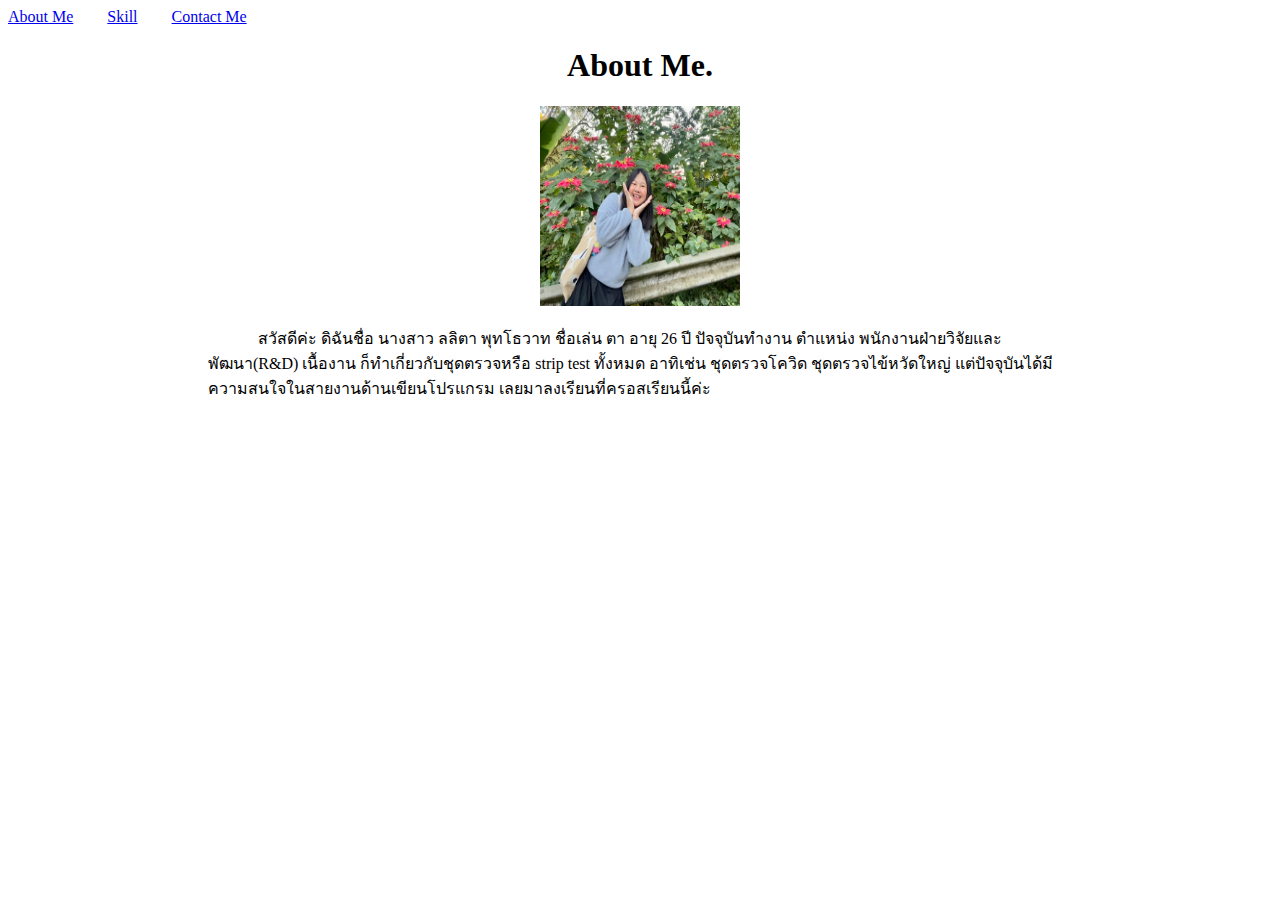
<file: day1_html/index.html>
<!DOCTYPE html>
<html>
  <head>
    <meta charset="utf-8" />
    <title>About me</title>
    <link rel="stylesheet" href="style.css" />
  </head>

  <body>
    <div class="nav-menu">
      <nav>
        <a href="./index.html">About Me</a>  
        <a href="./skill.html">Skill</a> 
        <a href="./contact.html">Contact Me</a> 
        <!-- <a href="/python/">Portfolio</a> -->
      </nav>
    </div>

    <div class="title-about-me">
      <h1>About Me.</h1>
    </div>

    <div class="image">
      <img src="../image/1.JPG" width="200px;" height="200px;" />
    </div>
    <div class="p-about-me">
      <p>
        สวัสดีค่ะ ดิฉันชื่อ นางสาว ลลิตา พุทโธวาท ชื่อเล่น ตา อายุ 26 ปี
        ปัจจุบันทำงาน ตำแหน่ง พนักงานฝ่ายวิจัยและพัฒนา(R&D) เนื้องาน
        ก็ทำเกี่ยวกับชุดตรวจหรือ strip test ทั้งหมด อาทิเช่น ชุดตรวจโควิด
        ชุดตรวจไข้หวัดใหญ่ แต่ปัจจุบันได้มีความสนใจในสายงานด้านเขียนโปรแกรม
        เลยมาลงเรียนที่ครอสเรียนนี้ค่ะ
      </p>
    </div>
  </body>
</html>
</file>
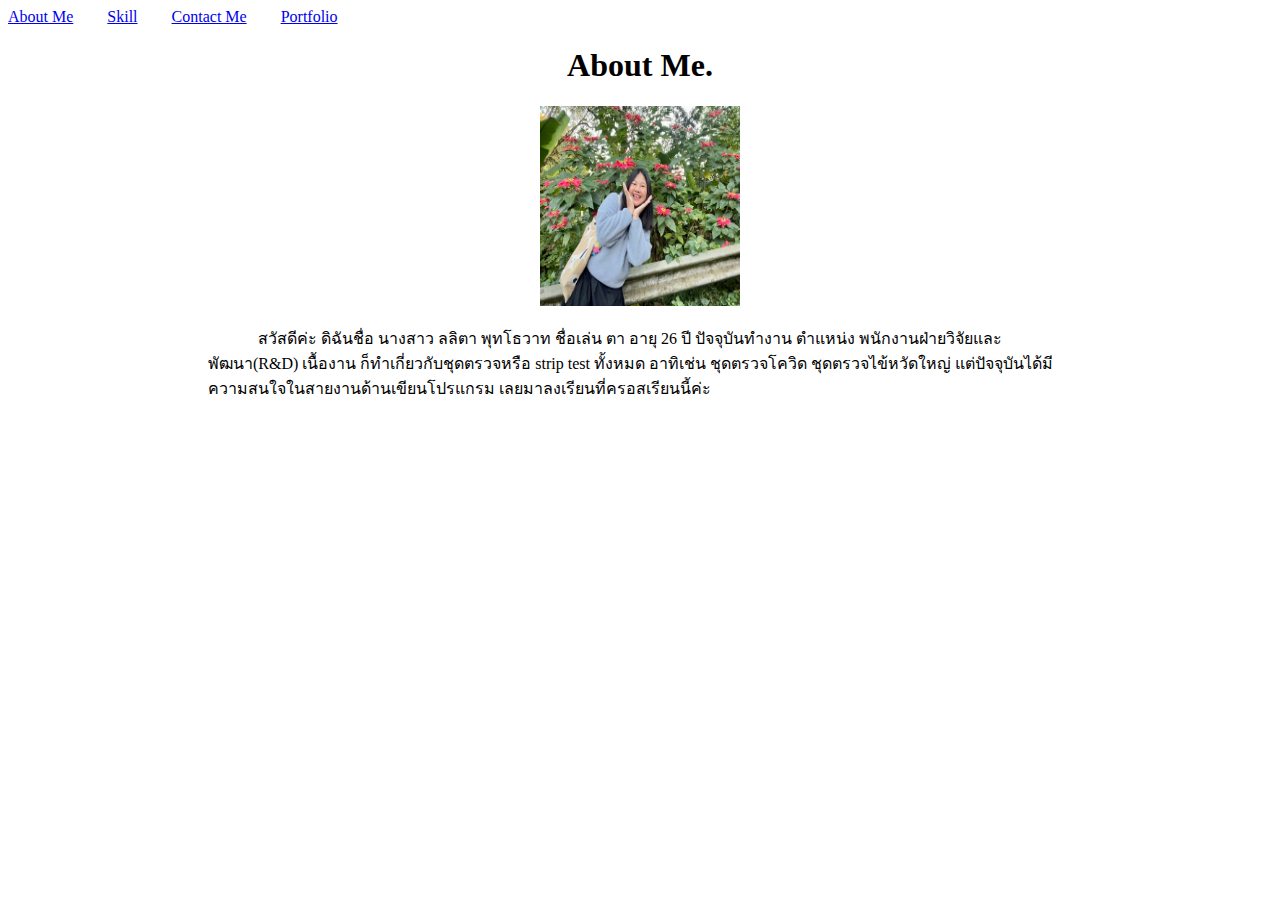
<file: HTML/index.html>
<!DOCTYPE html>
<html>
  <head>
    <meta charset="utf-8" />
    <title>About me</title>
    <link rel="stylesheet" href="style.css" />
  </head>

  <body>
    <div class="nav-menu">
      <nav>
        <a href="./index.html">About Me</a>  
        <a href="./skill.html">Skill</a> 
        <a href="./contact.html">Contact Me</a> 
        <a href="./portfolio.html">Portfolio</a>
      </nav>
    </div>

    <div class="title-about-me">
      <h1>About Me.</h1>
    </div>

    <div class="image">
      <img src="../image/1.JPG" width="200px;" height="200px;" />
    </div>
    <div class="p-about-me">
      <p>
        สวัสดีค่ะ ดิฉันชื่อ นางสาว ลลิตา พุทโธวาท ชื่อเล่น ตา อายุ 26 ปี
        ปัจจุบันทำงาน ตำแหน่ง พนักงานฝ่ายวิจัยและพัฒนา(R&D) เนื้องาน
        ก็ทำเกี่ยวกับชุดตรวจหรือ strip test ทั้งหมด อาทิเช่น ชุดตรวจโควิด
        ชุดตรวจไข้หวัดใหญ่ แต่ปัจจุบันได้มีความสนใจในสายงานด้านเขียนโปรแกรม
        เลยมาลงเรียนที่ครอสเรียนนี้ค่ะ
      </p>
    </div>
  </body>
</html>
</file>
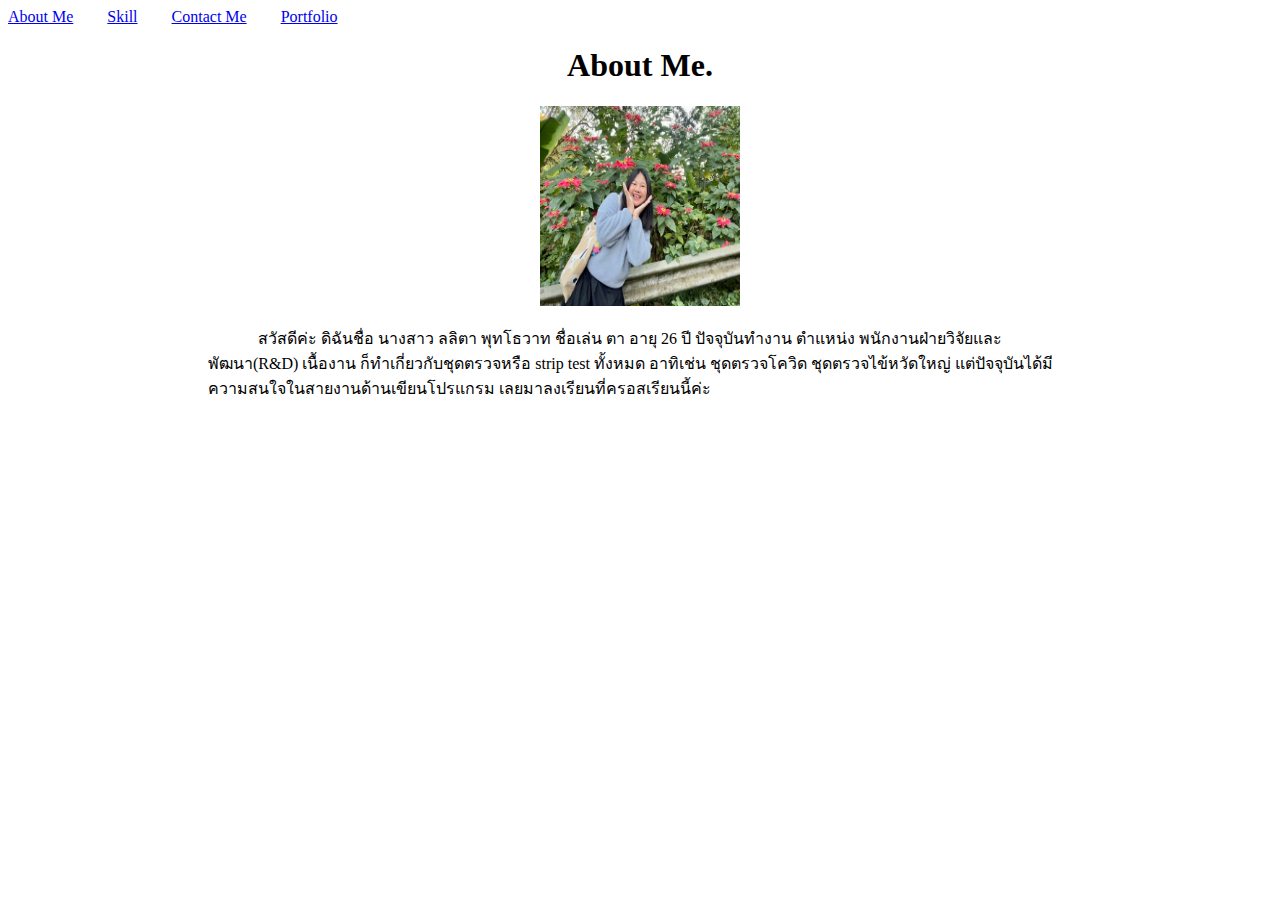
<file: day1_html/aboutme.html>
<!DOCTYPE html>
<html>
  <head>
    <meta charset="utf-8" />
    <title>About me</title>
    <link rel="stylesheet" href="style.css" />
  </head>

  <body>
    <div class="nav-menu">
      <nav>
        <a href="./aboutme.html">About Me</a>  
        <a href="./skill.html">Skill</a> 
        <a href="./contact.html">Contact Me</a> 
        <a href="./portfolio.html">Portfolio</a>
      </nav>
    </div>

    <div class="title-about-me">
      <h1>About Me.</h1>
    </div>

    <div class="image">
      <img src="../image/1.JPG" width="200px;" height="200px;" />
    </div>
    <div class="p-about-me">
      <p>
        สวัสดีค่ะ ดิฉันชื่อ นางสาว ลลิตา พุทโธวาท ชื่อเล่น ตา อายุ 26 ปี
        ปัจจุบันทำงาน ตำแหน่ง พนักงานฝ่ายวิจัยและพัฒนา(R&D) เนื้องาน
        ก็ทำเกี่ยวกับชุดตรวจหรือ strip test ทั้งหมด อาทิเช่น ชุดตรวจโควิด
        ชุดตรวจไข้หวัดใหญ่ แต่ปัจจุบันได้มีความสนใจในสายงานด้านเขียนโปรแกรม
        เลยมาลงเรียนที่ครอสเรียนนี้ค่ะ
      </p>
    </div>
  </body>
</html>
</file>
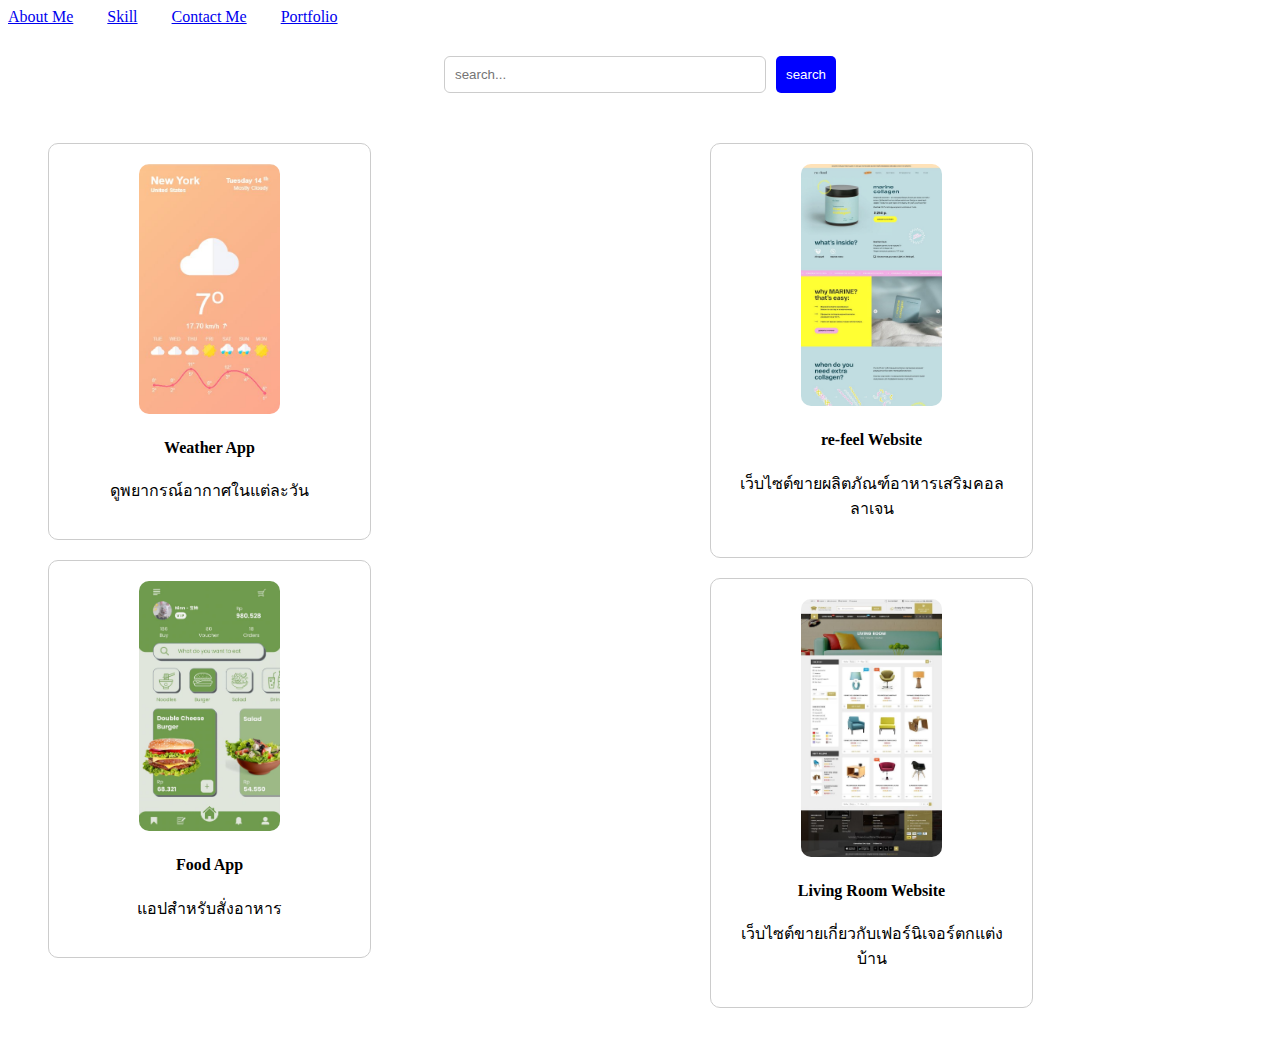
<file: day1_html/portfolio.html>
<!DOCTYPE html>
<html lang="en">
  <head>
    <meta charset="UTF-8" />
    <meta name="viewport" content="width=device-width, initial-scale=1.0" />
    <title>Search bar</title>
    <link rel="stylesheet" href="style.css" />
  </head>
  <body>
    <div class="nav-menu">
      <nav>
        <a href="./aboutme.html">About Me</a>
        <a href="./skill.html">Skill</a>
        <a href="./contact.html">Contact Me</a>
        <a href="./portfolio.html">Portfolio</a>
      </nav>
    </div>

    <div class="search-container">
        <input type="text" placeholder="search..." class="search-box">
        <button type="submit" class="search-button">search</button>
      </div>

      <div class="portfolio-container">
        <div class="left-portfolio">
          <div class="portfolio-item">
            <img src="../image/9.jpeg" width="100px;" height="100px;" />
            <h4>Weather App</h4>
            <p>ดูพยากรณ์อากาศในแต่ละวัน</p>
          </div>
          <div class="portfolio-item">
            <img src="../image/5.jpeg" width="100px;" height="100px;" />
            <h4>Food App</h4>
            <p>แอปสำหรับสั่งอาหาร</p>
          </div>
        </div>
        <div class="right-portfolio">
          <div class="portfolio-item">
            <img src="../image/12.jpeg" width="100px;" height="100px;" />
            <h4>re-feel Website</h4>
            <p>เว็บไซต์ขายผลิตภัณฑ์อาหารเสริมคอลลาเจน</p>
          </div>
          <div class="portfolio-item">
            <img src="../image/19.jpeg" width="100px;" height="100px;" />
            <h4>Living Room Website</h4>
            <p>เว็บไซต์ขายเกี่ยวกับเฟอร์นิเจอร์ตกแต่งบ้าน</p>
          </div>
        </div>
      </div>
      
      <!-- <div class="portfolio-container">
      <div class="left-portfolio">
        <div class="portfolio-item">
          <img src="https://picsum.photos/100/100" alt="รูปภาพที่ 1">
        </div>
        </div>
     
      <div class="portfolio-container"> 
      <div class="left-portfolio"> 
        <div class="portfolio-item">
            <img src="https://picsum.photos/100/100" alt="รูปภาพที่ 1">
          </div>
          </div>  -->

      <!-- <div class="right-portfolio">
        <div class="portfolio-item">
          <img src="https://picsum.photos/100/100" alt="รูปภาพที่ 3">
        </div>
        <div class="right-portfolio">
            <div class="portfolio-item">
              <img src="https://picsum.photos/100/100" alt="รูปภาพที่ 4">
            </div> -->



    <!-- <div class="container">
      <div class="card">
        <img src="https://picsum.photos/100/100" alt="" />
        <div class="text">
          <h1>Image 1</h1>
          <p>Hello</p>
        </div>
      </div>
    </div>
    <div class="container">
      <div class="card">
        <img src="https://picsum.photos/100/100" alt="" />
        <div class="text">
          <h1>Image 2</h1>
          <p>Hello</p>
        </div>
      </div>
    </div>
    <div class="container">
      <div class="card">
        <img src="https://picsum.photos/100/100" alt="" />
        <div class="text">
          <h1>Image 3</h1>
          <p>Hello</p>
        </div>
      </div> -->
    <!-- </div>
    <div class="container">
      <div class="card">
        <img src="https://picsum.photos/100/100" alt="" />
        <div class="text">
          <h1>Image 4</h1>
          <p>Hello</p>
        </div> -->
      <!-- </div>
    </div> -->
  </body>
</html>
</file>
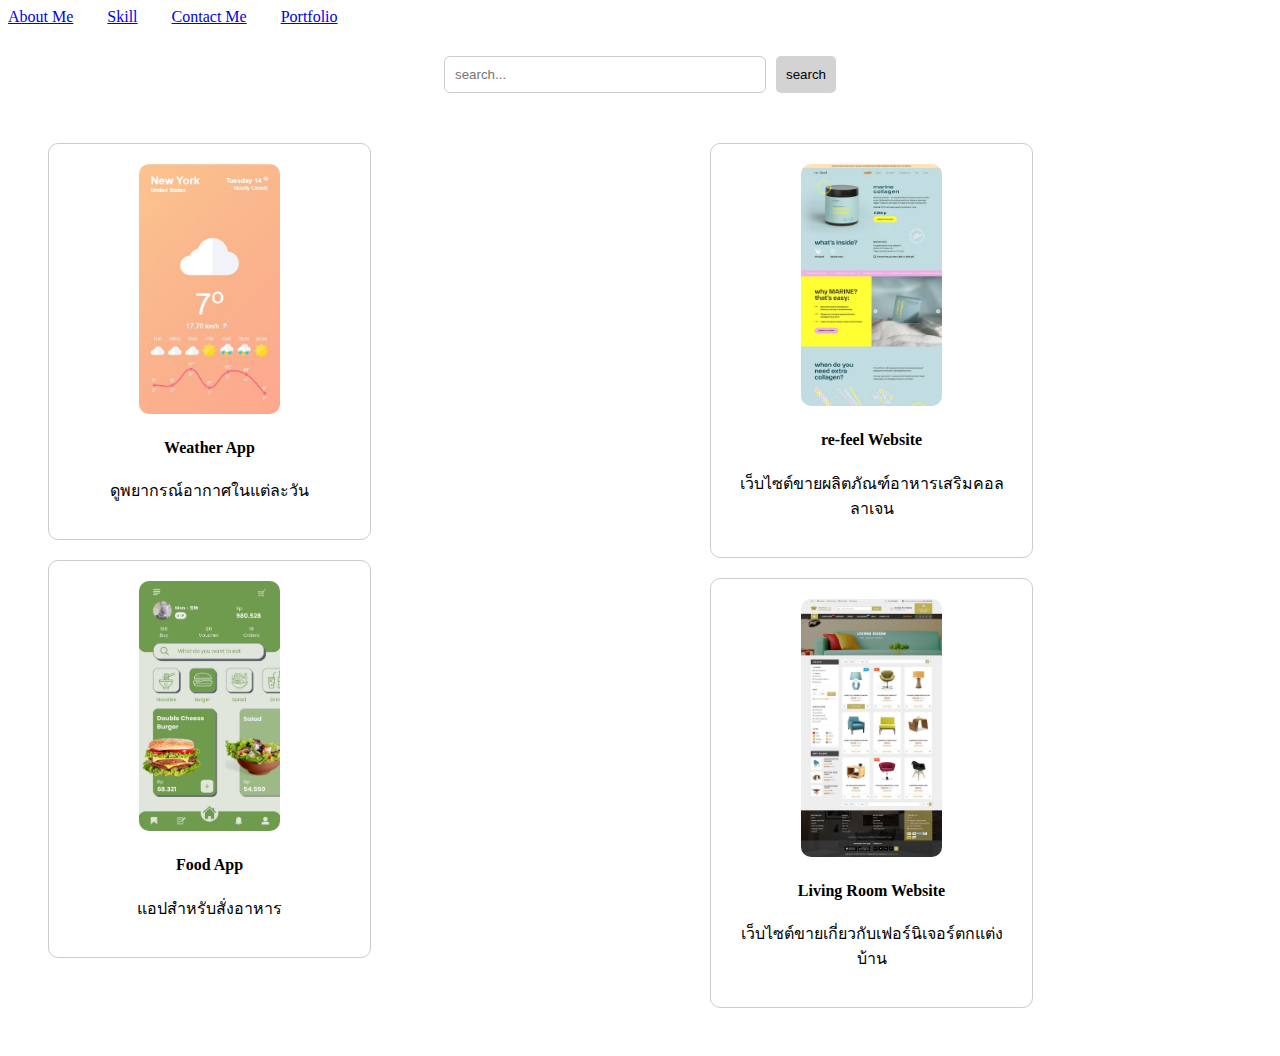
<file: HTML/portfolio.html>
<!DOCTYPE html>
<html lang="en">
  <head>
    <meta charset="UTF-8" />
    <meta name="viewport" content="width=device-width, initial-scale=1.0" />
    <title>Search bar</title>
    <link rel="stylesheet" href="style.css" />
  </head>
  <body>
    <div class="nav-menu">
      <nav>
        <a href="./index.html">About Me</a>
        <a href="./skill.html">Skill</a>
        <a href="./contact.html">Contact Me</a>
        <a href="./portfolio.html">Portfolio</a>
      </nav>
    </div>

    <div class="search-container">
        <input type="text" placeholder="search..." class="search-box">
        <button type="submit" class="search-button">search</button>
      </div>

      <div class="portfolio-container">
        <div class="left-portfolio">
          <div class="portfolio-item">
            <img src="../image/9.jpeg" width="100px;" height="100px;" />
            <h4>Weather App</h4>
            <p>ดูพยากรณ์อากาศในแต่ละวัน</p>
          </div>
          <div class="portfolio-item">
            <img src="../image/5.jpeg" width="100px;" height="100px;" />
            <h4>Food App</h4>
            <p>แอปสำหรับสั่งอาหาร</p>
          </div>
        </div>
        <div class="right-portfolio">
          <div class="portfolio-item">
            <img src="../image/12.jpeg" width="100px;" height="100px;" />
            <h4>re-feel Website</h4>
            <p>เว็บไซต์ขายผลิตภัณฑ์อาหารเสริมคอลลาเจน</p>
          </div>
          <div class="portfolio-item">
            <img src="../image/19.jpeg" width="100px;" height="100px;" />
            <h4>Living Room Website</h4>
            <p>เว็บไซต์ขายเกี่ยวกับเฟอร์นิเจอร์ตกแต่งบ้าน</p>
          </div>
        </div>
      </div>
      
      <!-- <div class="portfolio-container">
      <div class="left-portfolio">
        <div class="portfolio-item">
          <img src="https://picsum.photos/100/100" alt="รูปภาพที่ 1">
        </div>
        </div>
     
      <div class="portfolio-container"> 
      <div class="left-portfolio"> 
        <div class="portfolio-item">
            <img src="https://picsum.photos/100/100" alt="รูปภาพที่ 1">
          </div>
          </div>  -->

      <!-- <div class="right-portfolio">
        <div class="portfolio-item">
          <img src="https://picsum.photos/100/100" alt="รูปภาพที่ 3">
        </div>
        <div class="right-portfolio">
            <div class="portfolio-item">
              <img src="https://picsum.photos/100/100" alt="รูปภาพที่ 4">
            </div> -->



    <!-- <div class="container">
      <div class="card">
        <img src="https://picsum.photos/100/100" alt="" />
        <div class="text">
          <h1>Image 1</h1>
          <p>Hello</p>
        </div>
      </div>
    </div>
    <div class="container">
      <div class="card">
        <img src="https://picsum.photos/100/100" alt="" />
        <div class="text">
          <h1>Image 2</h1>
          <p>Hello</p>
        </div>
      </div>
    </div>
    <div class="container">
      <div class="card">
        <img src="https://picsum.photos/100/100" alt="" />
        <div class="text">
          <h1>Image 3</h1>
          <p>Hello</p>
        </div>
      </div> -->
    <!-- </div>
    <div class="container">
      <div class="card">
        <img src="https://picsum.photos/100/100" alt="" />
        <div class="text">
          <h1>Image 4</h1>
          <p>Hello</p>
        </div> -->
      <!-- </div>
    </div> -->
  </body>
</html>
</file>
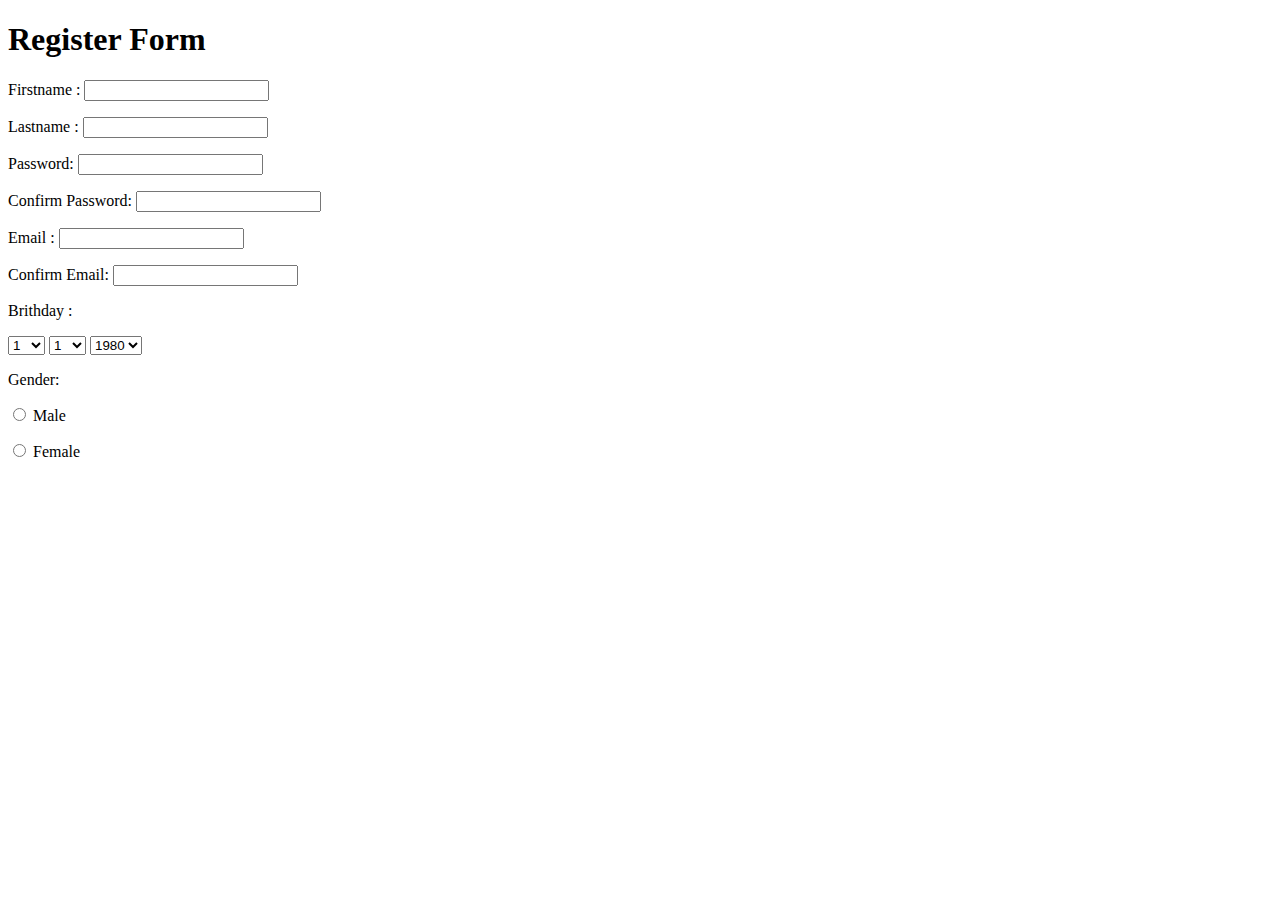
<file: HTML/register_form.html>
<!DOCTYPE html>
<html lang="en">
<head>
   <meta charset="UTF-8">
   <meta name="viewport" content="width=device-width, initial-scale=1.0">
   <title>Document</title>
</head>
<body>
   <div class="title-Register Form ">
      <h1>Register Form </h1>
    </div>
    <form action=”api/url”>
      <div class="firstname">
      <p>Firstname : <input name=”Firstname” type=”text” /></p>
   </div>
   <div class="lastname">
      <p>Lastname : <input name=”Lastname” type=”text” /></p>
   </div>
   <div class="password">
      <p>Password: <input name=”password” type=”number” /></p>
   </div>
   <div class="confirm password">
      <p>Confirm Password: <input name=”Confirm Password” type=”number” /></p>
   </div>
   <div class="email">
      <p>Email : <input name=”Email” type=”text” /></p>
   </div>
   <div class="confirm email">
      <p>Confirm Email: <input name=”Confirm Email” type=”number” /></p>
   </div>
   <div class="brithday">
      <p>Brithday :</p>
         <select>
         <option value="1">1</option>
         <option value="2">2</option>
         <option value="3">3</option>
         <option value="4">4</option>
         <option value="5">5</option>
         <option value="6">6</option>
         <option value="7">7</option>
         <option value="8">8</option>
         <option value="9">9</option>
         <option value="10">10</option>
         <option value="11">11</option>
         <option value="12">12</option>
         <option value="13">13</option>
         <option value="14">14</option>
         <option value="15">15</option>
         <option value="16">16</option>
         <option value="17">17</option>
         <option value="18">18</option>
         <option value="19">19</option>
         <option value="20">20</option>
         <option value="21">21</option>
         <option value="22">22</option>
         <option value="23">23</option>
         <option value="24">24</option>
         <option value="25">25</option>
         <option value="26">26</option>
         <option value="27">27</option>
         <option value="28">28</option>
         <option value="29">29</option>
         <option value="30">30</option>
         <option value="31">31</option>
        </select>
        <select>
         <option value="1">1</option>
         <option value="2">2</option>
         <option value="3">3</option>
         <option value="4">4</option>
         <option value="5">5</option>
         <option value="6">6</option>
         <option value="7">7</option>
         <option value="8">8</option>
         <option value="9">9</option>
         <option value="10">10</option>
         <option value="11">11</option>
         <option value="12">12</option>
        </select>
        <select>
         <option value="1980">1980</option>
         <option value="1981">1981</option>
         <option value="1982">1982</option>
         <option value="1983">1983</option>
         <option value="1984">1984</option>
         <option value="1985">1985</option>
         <option value="1986">1986</option>
         <option value="1987">1987</option>
         <option value="1988">1988</option>
         <option value="1989">1989</option>
         <option value="1990">1990</option>
         <option value="1991">1991</option>
         <option value="1992">1992</option>
         <option value="1993">1993</option>
         <option value="1994">1994</option>
         <option value="1995">1995</option>
         <option value="1996">1996</option>
         <option value="1997">1997</option>
         <option value="1998">1998</option>
         <option value="1999">1999</option>
         <option value="2000">2000</option>
         <option value="2001">2001</option>
         <option value="2002">2002</option>
         <option value="2003">2003</option>
         <option value="2004">2004</option>
         <option value="2005">2005</option>
       </select>
      </div>
        <div class="gender">
         <p>Gender:</p>
         <p><input type="radio"> Male</p>
         <p><input type="radio"> Female</p>
        </div>
        
      </form>
</body>
</html>
</file>
<file: day1_html/style.css>
body {
    font-family: "Avenir Next";
}

.title-about-me{
    text-align: center; 
}
.image{
    text-align: center; 
}
.p-about-me{
    margin-left: 200px;
    margin-right: 180px;
}
.p-about-me p{
    text-indent:50px;
}

.nav-menu nav a{
    margin-right: 30px;
}
.title-skill{
    text-align: center; 
}
.title-contact{
    text-align: center; 
}
.title-portfolio{
    text-align: center;
}

.search-container {
    display: flex;
    justify-content: center;
    margin-top: 30px;
  }
  .search-box {
    padding: 10px;
    border: 1px solid #ccc;
    border-radius: 6px;
    width: 300px;
    margin-right: 10px;
  }
  .search-button {
    padding: 10px;
    background-color: blue;
    color: white;
    border: none;
    border-radius: 5px;
    cursor: pointer;
  }
  .portfolio-container {
    display: grid;
    grid-template-columns: repeat(2, 1fr);
    gap: 100px; /* กำหนดระยะห่างระหว่างแต่ละช่อง */
    margin-top: 10px;
    padding: 20px;
    
  }
  .left-portfolio,
  .right-portfolio {
    flex: 1;
  }
  .portfolio-item {
    border: 1px solid #ccc;
    border-radius: 10px;
    padding: 20px;
    text-align: center;
    margin: 20px;
    max-width: 50%;
   
  }
  .portfolio-item img {
    max-width: 50%;
    height: auto;
    border-radius: 50px;
    width: 100%; /* กำหนดให้ภาพขนาดเต็มกว้างภายในพื้นที่ที่มีอยู่ */
    height: auto; /* ให้รักษาอัตราส่วน */
    border-radius: 10px;
    text-align: center;

  }
  .portfolio-text {
    flex: 1; /* เพื่อให้ข้อความนั้นรับพื้นที่ทั้งหมดที่เหลือ */
    padding: 20px;
}
</file>
<file: HTML/style.css>
body {
    font-family: "Avenir Next";
}

.title-about-me{
    text-align: center; 
}
.image{
    text-align: center; 
}
.p-about-me{
    margin-left: 200px;
    margin-right: 180px;
}
.p-about-me p{
    text-indent:50px;
}

.nav-menu nav a{
    margin-right: 30px;
}
.title-skill{
    text-align: center; 
}
.title-contact{
    text-align: center; 
}
.title-portfolio{
    text-align: center;
}

.search-container {
    display: flex;
    justify-content: center;
    margin-top: 30px;
  }
  .search-box {
    padding: 10px;
    border: 1px solid #ccc;
    border-radius: 6px;
    width: 300px;
    margin-right: 10px;
  }
  .search-button {
    padding: 10px;
    background-color: blue;
    color: white;
    border: none;
    border-radius: 5px;
    cursor: pointer;
  }
  .portfolio-container {
    display: grid;
    grid-template-columns: repeat(2, 1fr);
    gap: 100px; /* กำหนดระยะห่างระหว่างแต่ละช่อง */
    margin-top: 10px;
    padding: 20px;
    
  }
  .left-portfolio,
  .right-portfolio {
    flex: 1;
  }
  .portfolio-item {
    border: 1px solid #ccc;
    border-radius: 10px;
    padding: 20px;
    text-align: center;
    margin: 20px;
    max-width: 50%;
   
  }
  .portfolio-item img {
    max-width: 50%;
    height: auto;
    border-radius: 50px;
    width: 100%; /* กำหนดให้ภาพขนาดเต็มกว้างภายในพื้นที่ที่มีอยู่ */
    height: auto; /* ให้รักษาอัตราส่วน */
    border-radius: 10px;
    text-align: center;

  }
  .portfolio-text {
    flex: 1; /* เพื่อให้ข้อความนั้นรับพื้นที่ทั้งหมดที่เหลือ */
    padding: 20px;
}
.gender{
  display: flex;
}
input[type="radio"]{
  margin-right: 2px;
}
h1{
  color:black;
}
form{
  border: 2px solid black;
  width:fit-content 1px;
  padding: 5px;
}
button[type="submit"]{
  background-color:lightgray;
  color: black;
  border: 0px;
}
button[type="reset"]{
  background-color:lightgrey;
  color: black;
  border: 0px;
}
.container {
  display: flex;
  flex-direction: row;
}
</file>
